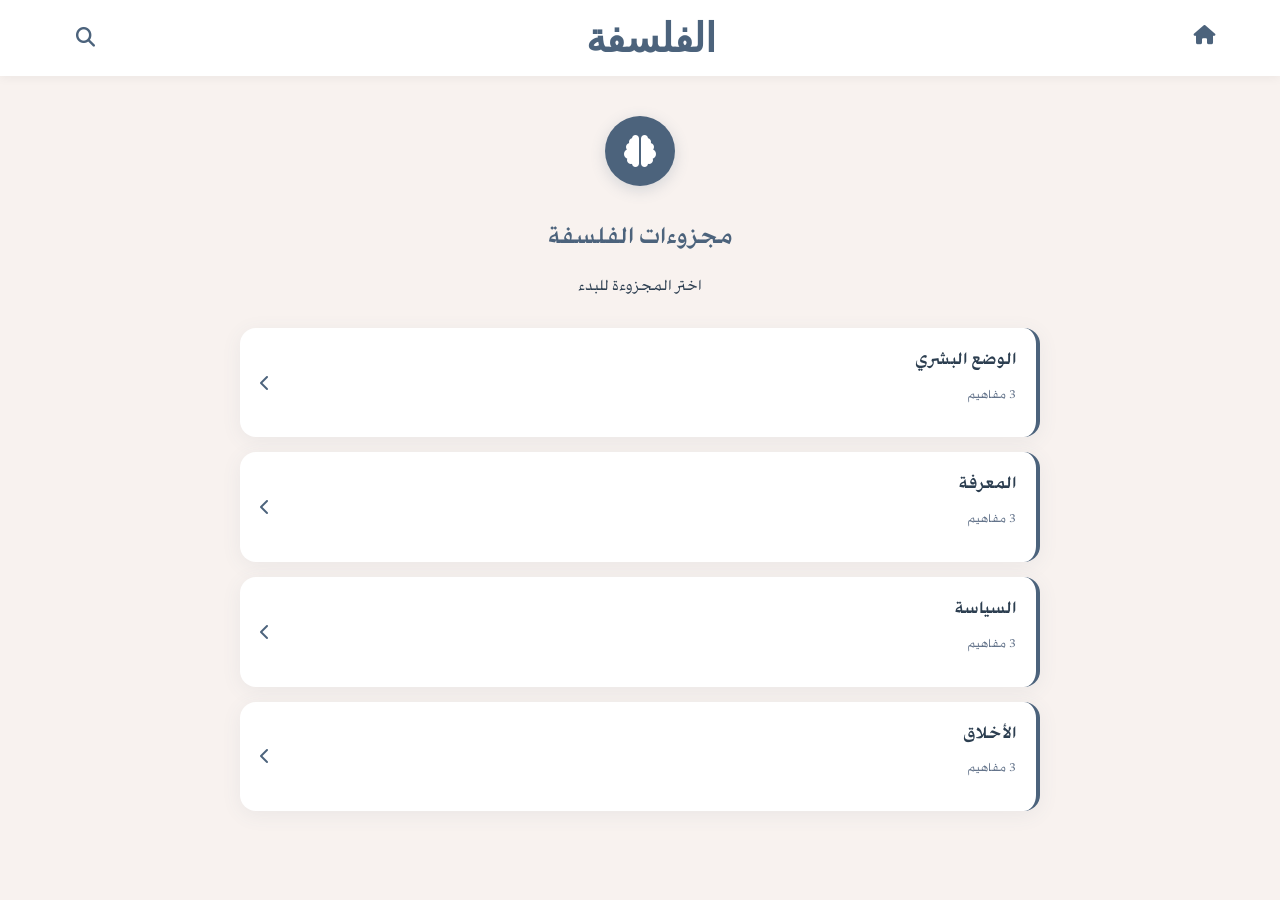
<file: index.html>
<!DOCTYPE html>
<html lang="ar" dir="rtl">
<head>
    <meta charset="UTF-8">
    <meta name="viewport" content="width=device-width, initial-scale=1.0">
    <meta name="description" content="تطبيق مراجعة الفلسفة لتلاميذ الباكالوريا - العلوم الإنسانية. ابحث عن مفاهيم وأطروحات فلسفية بسهولة.">
    <meta name="keywords" content="فلسفة, باكالوريا, مراجعة, مفاهيم, أطروحات, علوم إنسانية, تعليم">
    <meta name="author" content="Manus Philosophy App">
    <meta name="robots" content="index, follow">
    <meta property="og:title" content="مراجعة الفلسفة - 2باك">
    <meta property="og:description" content="تطبيق ويب لمراجعة الفلسفة مع بحث متقدم وعمل بدون إنترنت.">
    <meta property="og:type" content="website">
    <meta name="twitter:card" content="summary_large_image">
    <title>الفلسفة - منصة المراجعة</title>
    <link rel="stylesheet" href="https://cdnjs.cloudflare.com/ajax/libs/font-awesome/6.4.0/css/all.min.css">
    <link rel="stylesheet" href="ph-style.css">
    <link rel="manifest" href="manifest.json">
<meta name="apple-mobile-web-app-capable" content="yes">
<meta name="apple-mobile-web-app-status-bar-style" content="default">
<meta name="apple-mobile-web-app-title" content="فلسفة 2باك">
<meta name="mobile-web-app-capable" content="yes">
<meta name="theme-color" content="#4C637C">
<link rel="icon" href="img.jpg"/>
</head>
<body>

    <!-- Header بسيط -->
    <header class="simple-header">
        <a href="index.html" class="back-btn">
            <i class="fas fa-home"></i>
        </a>
        <div class="header-title" id="header-title">الفلسفة</div>
        <button class="search-btn" id="search-btn" title="ابحث (Ctrl+K)">
            <i class="fas fa-search"></i>
        </button>
    </header>

    <main>
        <!-- شريط البحث -->
        <div id="search-modal" class="search-modal hidden">
            <div class="search-container">
                <input type="text" id="search-input" class="search-input" placeholder="ابحث عن مفاهيم، أطروحات، فلاسفة..." autofocus>
                <div id="search-results" class="search-results"></div>
                <div class="search-hint">اضغط ESC للإغلاق</div>
            </div>
        </div>

        <!-- المستوى 1: المجزوءات -->
        <section id="modules-view" class="view active">
            <div class="subject-header">
                <div class="icon-circle" style="display: inline-flex; margin: 0 auto 15px;"><i class="fas fa-brain" style="color: #FFFFFF;"></i></div>
                <h1>مجزوءات الفلسفة</h1>
                <p>اختر المجزوءة للبدء</p>
            </div>
            <div id="modules-container" class="modules-grid"></div>
        </section>

        <!-- المستوى 2: مفاهيم المجزوءة -->
        <section id="concepts-view" class="view hidden">
            <button class="back-nav-btn" onclick="goToModules()"><i class="fas fa-arrow-right"></i> عودة للمجزوءات</button>
            <h2 id="selected-module-title" class="section-title"></h2>
            <div id="concepts-container" class="concepts-list"></div>
        </section>

        <!-- المستوى 3: محاور المفهوم -->
        <section id="axes-view" class="view hidden">
            <button class="back-nav-btn" onclick="goToConcepts()"><i class="fas fa-arrow-right"></i> عودة للمفاهيم</button>
            <h2 id="selected-concept-title" class="section-title"></h2>
            <div id="axes-container" class="axes-grid"></div>
        </section>

        <!-- المستوى 4: عرض الدرس المتكامل (بدون تبويبات) -->
        <section id="lesson-view" class="view hidden">
            <!-- شريط التنقل Breadcrumb -->
            <nav class="breadcrumb" id="breadcrumb-nav">
                <!-- سيتم ملؤه بواسطة JS -->
            </nav>

            <div class="lesson-container">
                <!-- 1. الإشكال -->
                <div class="lesson-section problem-section">
                    <div class="section-icon"><i class="fas fa-question-circle"></i></div>
                    <h2 class="section-heading">الإشكال</h2>
                    <p id="lesson-problem" class="problem-text"></p>
                </div>

                <!-- 2. المفاهيم -->
                <div class="lesson-section concepts-section">
                    <div class="section-icon"><i class="fas fa-book-open"></i></div>
                    <h2 class="section-heading">المفاهيم</h2>
                    <div id="lesson-concepts" class="concepts-grid-detail"></div>
                </div>

                <!-- 3. الأطروحات -->
                <div class="lesson-section theses-section">
                    <div class="section-icon"><i class="fas fa-users"></i></div>
                    <h2 class="section-heading">الأطروحات الفلسفية</h2>
                    <div id="lesson-theses" class="theses-stream"></div>
                </div>
                
                <!-- زر الأشكال (اختياري إذا توفرت صور لاحقاً) -->
                <div class="lesson-section diagrams-section" style="display:none;" id="diagrams-sec">
                    <div class="section-icon"><i class="fas fa-project-diagram"></i></div>
                    <h2 class="section-heading">الأشكال البيانية</h2>
                    <p style="text-align:center; color:#94a3b8;">قريباً...</p>
                </div>
            </div>
            
            <div class="lesson-footer">
                <button class="finish-btn" onclick="goToAxes()">إنهاء الدرس والعودة</button>
            </div>
        </section>
    </main>

    <script src="ph-main.js"></script>
    <script>
        function goToModules() { switchView('modules-view'); document.getElementById('header-title').textContent = 'الفلسفة'; }
        function goToConcepts() { switchView('concepts-view'); }
        function goToAxes() { switchView('axes-view'); }
        
        function switchView(viewId) {
            document.querySelectorAll('.view').forEach(el => { el.classList.remove('active'); el.classList.add('hidden'); });
            document.getElementById(viewId).classList.remove('hidden');
            document.getElementById(viewId).classList.add('active');
            window.scrollTo(0,0);
        }
        // ==================== PWA Code ====================
let deferredPrompt;
let isInstalled = localStorage.getItem('pwa-installed') === 'true';

// التحقق إذا كان التطبيق مثبتاً بالفعل
if (window.matchMedia('(display-mode: standalone)').matches || window.navigator.standalone === true) {
    isInstalled = true;
    localStorage.setItem('pwa-installed', 'true');
}

// عرض رسالة التثبيت
function showInstallBanner() {
    if (isInstalled) return;
    if (document.getElementById('installBanner')) return;
    
    const banner = document.createElement('div');
    banner.id = 'installBanner';
    banner.className = 'install-banner';
    banner.innerHTML = `
        <div class="install-banner-content">
            <div class="install-banner-icon">
                <i class="fas fa-download"></i>
            </div>
            <div class="install-banner-text">
                <div class="install-banner-title">ثبّت التطبيق</div>
                <div class="install-banner-subtitle">استخدم التطبيق بدون إنترنت</div>
            </div>
        </div>
        <div class="install-banner-buttons">
            <button class="install-btn" id="confirmInstall"><i class="fas fa-plus-circle"></i> تثبيت</button>
            <button class="close-install-btn" id="closeInstallBanner"><i class="fas fa-times"></i></button>
        </div>
    `;
    document.body.appendChild(banner);
    
    setTimeout(() => banner.classList.add('show'), 100);
    
    document.getElementById('confirmInstall').addEventListener('click', () => {
        if (deferredPrompt) {
            deferredPrompt.prompt();
            deferredPrompt.userChoice.then(choiceResult => {
                if (choiceResult.outcome === 'accepted') {
                    isInstalled = true;
                    localStorage.setItem('pwa-installed', 'true');
                }
                deferredPrompt = null;
            });
        }
        banner.remove();
    });
    
    document.getElementById('closeInstallBanner').addEventListener('click', () => {
        banner.classList.remove('show');
        setTimeout(() => banner.remove(), 400);
        localStorage.setItem('pwa-banner-dismissed', Date.now());
    });
}

// تسجيل Service Worker
if ('serviceWorker' in navigator) {
    navigator.serviceWorker.register('sw.js')
        .then(reg => console.log('SW registered:', reg.scope))
        .catch(err => console.log('SW failed:', err));
}

// الاستماع لحدث التثبيت
window.addEventListener('beforeinstallprompt', (e) => {
    e.preventDefault();
    deferredPrompt = e;
    
    const lastDismissed = localStorage.getItem('pwa-banner-dismissed');
    if (!lastDismissed || (Date.now() - parseInt(lastDismissed) > 7 * 24 * 60 * 60 * 1000)) {
        if (!isInstalled && !document.getElementById('installBanner')) {
            showInstallBanner();
        }
    }
});

// عند تثبيت التطبيق
window.addEventListener('appinstalled', () => {
    isInstalled = true;
    localStorage.setItem('pwa-installed', 'true');
    const banner = document.getElementById('installBanner');
    if (banner) banner.remove();
});
    </script>
    
</body>
</html>
</file>
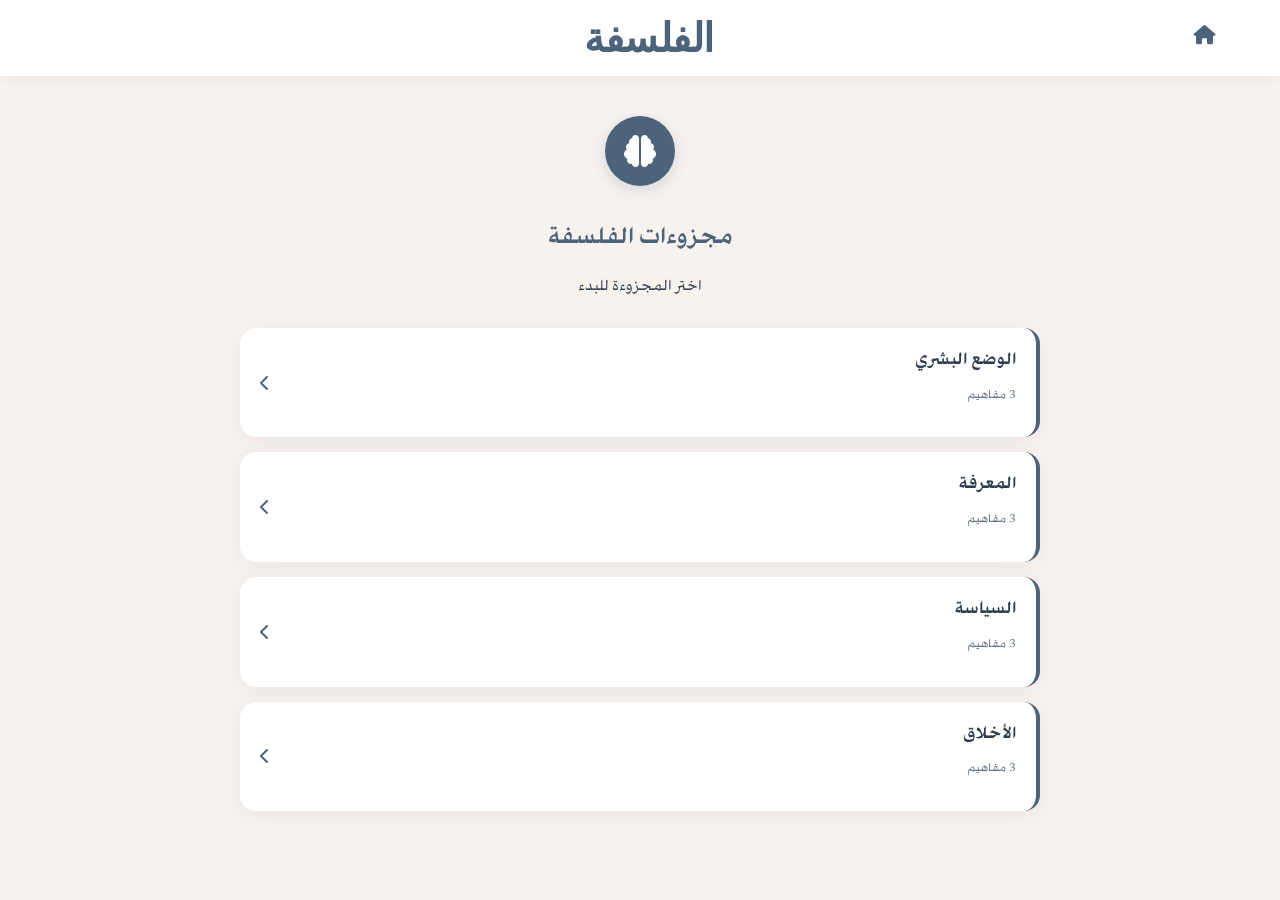
<file: index .html>
<!DOCTYPE html>
<html lang="ar" dir="rtl">
<head>
    <meta charset="UTF-8">
    <meta name="viewport" content="width=device-width, initial-scale=1.0">
    <title>الفلسفة - منصة المراجعة</title>
    <link rel="stylesheet" href="https://cdnjs.cloudflare.com/ajax/libs/font-awesome/6.4.0/css/all.min.css">
    <link rel="stylesheet" href="ph-style.css">
<link rel="manifest" href="manifest.json">
<meta name="apple-mobile-web-app-capable" content="yes">
<meta name="apple-mobile-web-app-status-bar-style" content="default">
<meta name="apple-mobile-web-app-title" content="فلسفة 2باك">
<meta name="mobile-web-app-capable" content="yes">
<meta name="theme-color" content="#0f766e">
<link rel="icon" href="img.jpg"/>
</head>
<body>

    <!-- Header بسيط -->
    <header class="simple-header">
        <a href="index.html" class="back-btn">
            <i class="fas fa-home"></i>
        </a>
        <div class="header-title" id="header-title">الفلسفة</div>
        <div style="width: 40px;"></div>
    </header>

    <main>
        <!-- المستوى 1: المجزوءات -->
        <section id="modules-view" class="view active">
            <div class="subject-header">
                <div class="icon-circle"><i class="fas fa-brain"></i></div>
                <h1>مجزوءات الفلسفة</h1>
                <p>اختر المجزوءة للبدء</p>
            </div>
            <div id="modules-container" class="modules-grid"></div>
        </section>

        <!-- المستوى 2: مفاهيم المجزوءة -->
        <section id="concepts-view" class="view hidden">
            <button class="back-nav-btn" onclick="goToModules()"><i class="fas fa-arrow-right"></i> عودة للمجزوءات</button>
            <h2 id="selected-module-title" class="section-title"></h2>
            <div id="concepts-container" class="concepts-list"></div>
        </section>

        <!-- المستوى 3: محاور المفهوم -->
        <section id="axes-view" class="view hidden">
            <button class="back-nav-btn" onclick="goToConcepts()"><i class="fas fa-arrow-right"></i> عودة للمفاهيم</button>
            <h2 id="selected-concept-title" class="section-title"></h2>
            <div id="axes-container" class="axes-grid"></div>
        </section>

        <!-- المستوى 4: عرض الدرس المتكامل (بدون تبويبات) -->
        <section id="lesson-view" class="view hidden">
            <!-- شريط التنقل Breadcrumb -->
            <nav class="breadcrumb" id="breadcrumb-nav">
                <!-- سيتم ملؤه بواسطة JS -->
            </nav>

            <div class="lesson-container">
                <!-- 1. الإشكال -->
                <div class="lesson-section problem-section">
                    <div class="section-icon"><i class="fas fa-question-circle"></i></div>
                    <h2 class="section-heading">الإشكال</h2>
                    <p id="lesson-problem" class="problem-text"></p>
                </div>

                <!-- 2. المفاهيم -->
                <div class="lesson-section concepts-section">
                    <div class="section-icon"><i class="fas fa-book-open"></i></div>
                    <h2 class="section-heading">المفاهيم</h2>
                    <div id="lesson-concepts" class="concepts-grid-detail"></div>
                </div>

                <!-- 3. الأطروحات -->
                <div class="lesson-section theses-section">
                    <div class="section-icon"><i class="fas fa-users"></i></div>
                    <h2 class="section-heading">الأطروحات الفلسفية</h2>
                    <div id="lesson-theses" class="theses-stream"></div>
                </div>
                
                <!-- زر الأشكال (اختياري إذا توفرت صور لاحقاً) -->
                <div class="lesson-section diagrams-section" style="display:none;" id="diagrams-sec">
                    <div class="section-icon"><i class="fas fa-project-diagram"></i></div>
                    <h2 class="section-heading">الأشكال البيانية</h2>
                    <p style="text-align:center; color:#94a3b8;">قريباً...</p>
                </div>
            </div>
            
            <div class="lesson-footer">
                <button class="finish-btn" onclick="goToAxes()">إنهاء الدرس والعودة</button>
            </div>
        </section>
    </main>

    <script src="ph-main.js"></script>
    <script>
        function goToModules() { switchView('modules-view'); document.getElementById('header-title').textContent = 'الفلسفة'; }
        function goToConcepts() { switchView('concepts-view'); }
        function goToAxes() { switchView('axes-view'); }
        
        function switchView(viewId) {
            document.querySelectorAll('.view').forEach(el => { el.classList.remove('active'); el.classList.add('hidden'); });
            document.getElementById(viewId).classList.remove('hidden');
            document.getElementById(viewId).classList.add('active');
            window.scrollTo(0,0);
        }
        // ==================== PWA Code ====================
let deferredPrompt;
let isInstalled = localStorage.getItem('pwa-installed') === 'true';

// التحقق إذا كان التطبيق مثبتاً بالفعل
if (window.matchMedia('(display-mode: standalone)').matches || window.navigator.standalone === true) {
    isInstalled = true;
    localStorage.setItem('pwa-installed', 'true');
}

// عرض رسالة التثبيت
function showInstallBanner() {
    if (isInstalled) return;
    if (document.getElementById('installBanner')) return;
    
    const banner = document.createElement('div');
    banner.id = 'installBanner';
    banner.className = 'install-banner';
    banner.innerHTML = `
        <div class="install-banner-content">
            <div class="install-banner-icon">
                <i class="fas fa-download"></i>
            </div>
            <div class="install-banner-text">
                <div class="install-banner-title">ثبّت التطبيق</div>
                <div class="install-banner-subtitle">استخدم التطبيق بدون إنترنت</div>
            </div>
        </div>
        <div class="install-banner-buttons">
            <button class="install-btn" id="confirmInstall"><i class="fas fa-plus-circle"></i> تثبيت</button>
            <button class="close-install-btn" id="closeInstallBanner"><i class="fas fa-times"></i></button>
        </div>
    `;
    document.body.appendChild(banner);
    
    setTimeout(() => banner.classList.add('show'), 100);
    
    document.getElementById('confirmInstall').addEventListener('click', () => {
        if (deferredPrompt) {
            deferredPrompt.prompt();
            deferredPrompt.userChoice.then(choiceResult => {
                if (choiceResult.outcome === 'accepted') {
                    isInstalled = true;
                    localStorage.setItem('pwa-installed', 'true');
                }
                deferredPrompt = null;
            });
        }
        banner.remove();
    });
    
    document.getElementById('closeInstallBanner').addEventListener('click', () => {
        banner.classList.remove('show');
        setTimeout(() => banner.remove(), 400);
        localStorage.setItem('pwa-banner-dismissed', Date.now());
    });
}

// تسجيل Service Worker
if ('serviceWorker' in navigator) {
    navigator.serviceWorker.register('sw.js')
        .then(reg => console.log('SW registered:', reg.scope))
        .catch(err => console.log('SW failed:', err));
}

// الاستماع لحدث التثبيت
window.addEventListener('beforeinstallprompt', (e) => {
    e.preventDefault();
    deferredPrompt = e;
    
    const lastDismissed = localStorage.getItem('pwa-banner-dismissed');
    if (!lastDismissed || (Date.now() - parseInt(lastDismissed) > 7 * 24 * 60 * 60 * 1000)) {
        if (!isInstalled && !document.getElementById('installBanner')) {
            showInstallBanner();
        }
    }
});

// عند تثبيت التطبيق
window.addEventListener('appinstalled', () => {
    isInstalled = true;
    localStorage.setItem('pwa-installed', 'true');
    const banner = document.getElementById('installBanner');
    if (banner) banner.remove();
});
    </script>
    
</body>
</html>
</file>
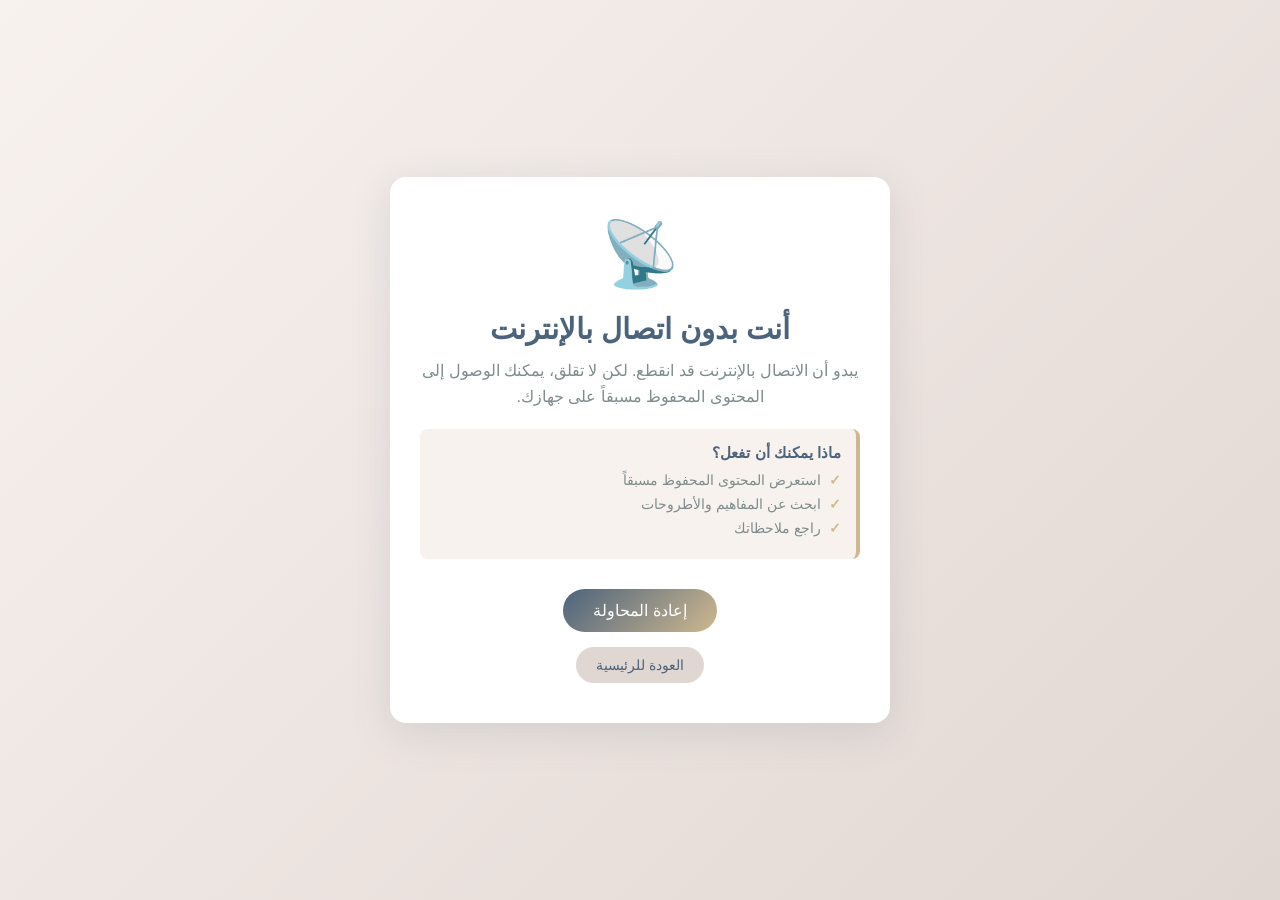
<file: offline.html>
<!DOCTYPE html>
<html lang="ar" dir="rtl">
<head>
    <meta charset="UTF-8">
    <meta name="viewport" content="width=device-width, initial-scale=1.0">
    <title>بدون اتصال - الفلسفة</title>
    <style>
        * {
            margin: 0;
            padding: 0;
            box-sizing: border-box;
        }

        body {
            font-family: 'Cairo', 'alyamama', sans-serif;
            background: linear-gradient(135deg, #F8F2EF 0%, #E1D7D2 100%);
            display: flex;
            align-items: center;
            justify-content: center;
            min-height: 100vh;
            padding: 20px;
        }

        .offline-container {
            background: white;
            border-radius: 16px;
            padding: 40px 30px;
            max-width: 500px;
            text-align: center;
            box-shadow: 0 10px 40px rgba(76, 99, 124, 0.15);
        }

        .offline-icon {
            font-size: 4rem;
            margin-bottom: 20px;
            animation: float 3s ease-in-out infinite;
        }

        @keyframes float {
            0%, 100% { transform: translateY(0px); }
            50% { transform: translateY(-10px); }
        }

        h1 {
            color: #4C637C;
            font-size: 1.8rem;
            margin-bottom: 12px;
            font-weight: 700;
        }

        p {
            color: #7F8C8D;
            font-size: 1rem;
            line-height: 1.6;
            margin-bottom: 20px;
        }

        .offline-tips {
            background: #F8F2EF;
            border-right: 4px solid #CEB88E;
            padding: 15px;
            border-radius: 8px;
            text-align: right;
            margin-bottom: 30px;
        }

        .offline-tips h3 {
            color: #4C637C;
            font-size: 0.95rem;
            margin-bottom: 10px;
        }

        .offline-tips ul {
            list-style: none;
            text-align: right;
        }

        .offline-tips li {
            color: #7F8C8D;
            font-size: 0.9rem;
            margin-bottom: 8px;
            padding-right: 20px;
            position: relative;
        }

        .offline-tips li:before {
            content: "✓";
            position: absolute;
            right: 0;
            color: #CEB88E;
            font-weight: bold;
        }

        .retry-btn {
            background: linear-gradient(135deg, #4C637C, #CEB88E);
            color: white;
            border: none;
            padding: 12px 30px;
            border-radius: 50px;
            font-size: 1rem;
            font-family: 'Cairo', sans-serif;
            cursor: pointer;
            transition: 0.3s;
            margin-bottom: 15px;
        }

        .retry-btn:hover {
            transform: scale(1.05);
            box-shadow: 0 5px 20px rgba(76, 99, 124, 0.3);
        }

        .home-btn {
            background: #E1D7D2;
            color: #4C637C;
            border: none;
            padding: 10px 20px;
            border-radius: 50px;
            font-size: 0.9rem;
            font-family: 'Cairo', sans-serif;
            cursor: pointer;
            transition: 0.3s;
            text-decoration: none;
            display: inline-block;
        }

        .home-btn:hover {
            background: #CEB88E;
            color: white;
        }
    </style>
</head>
<body>
    <div class="offline-container">
        <div class="offline-icon">📡</div>
        <h1>أنت بدون اتصال بالإنترنت</h1>
        <p>يبدو أن الاتصال بالإنترنت قد انقطع. لكن لا تقلق، يمكنك الوصول إلى المحتوى المحفوظ مسبقاً على جهازك.</p>
        
        <div class="offline-tips">
            <h3>ماذا يمكنك أن تفعل؟</h3>
            <ul>
                <li>استعرض المحتوى المحفوظ مسبقاً</li>
                <li>ابحث عن المفاهيم والأطروحات</li>
                <li>راجع ملاحظاتك</li>
            </ul>
        </div>

        <button class="retry-btn" onclick="location.reload()">إعادة المحاولة</button>
        <br>
        <a href="index.html" class="home-btn">العودة للرئيسية</a>
    </div>
</body>
</html>
</file>
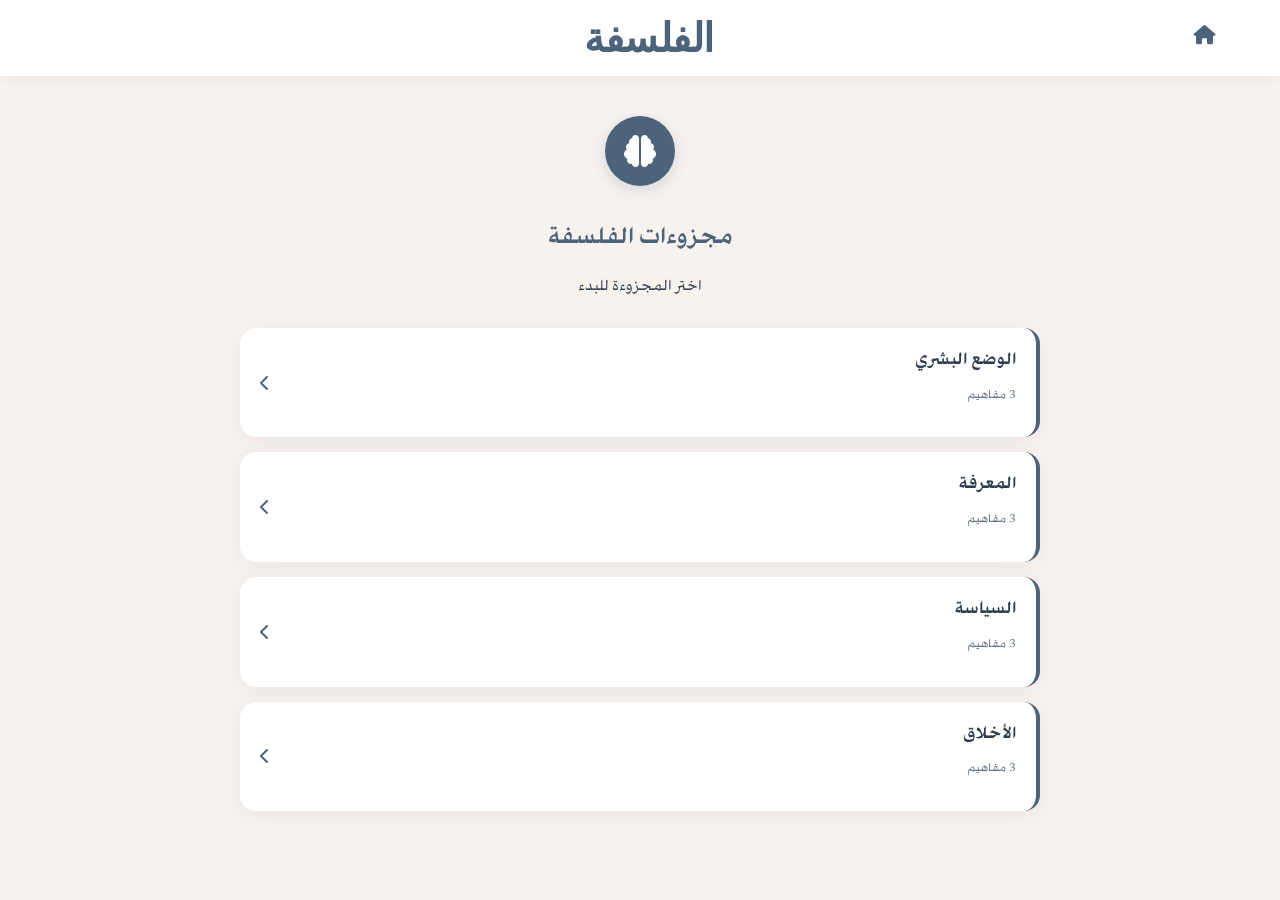
<file: ph-index .html>
<!DOCTYPE html>
<html lang="ar" dir="rtl">
<head>
    <meta charset="UTF-8">
    <meta name="viewport" content="width=device-width, initial-scale=1.0">
    <title>الفلسفة - منصة المراجعة</title>
    <link rel="stylesheet" href="https://cdnjs.cloudflare.com/ajax/libs/font-awesome/6.4.0/css/all.min.css">
    <link rel="stylesheet" href="ph-style.css">
<link rel="manifest" href="manifest.json">
<meta name="apple-mobile-web-app-capable" content="yes">
<meta name="apple-mobile-web-app-status-bar-style" content="default">
<meta name="apple-mobile-web-app-title" content="فلسفة 2باك">
<meta name="mobile-web-app-capable" content="yes">
<meta name="theme-color" content="#0f766e">
<link rel="icon" href="img.jpg"/>
</head>
<body>

    <!-- Header بسيط -->
    <header class="simple-header">
        <a href="index.html" class="back-btn">
            <i class="fas fa-home"></i>
        </a>
        <div class="header-title" id="header-title">الفلسفة</div>
        <div style="width: 40px;"></div>
    </header>

    <main>
        <!-- المستوى 1: المجزوءات -->
        <section id="modules-view" class="view active">
            <div class="subject-header">
                <div class="icon-circle"><i class="fas fa-brain"></i></div>
                <h1>مجزوءات الفلسفة</h1>
                <p>اختر المجزوءة للبدء</p>
            </div>
            <div id="modules-container" class="modules-grid"></div>
        </section>

        <!-- المستوى 2: مفاهيم المجزوءة -->
        <section id="concepts-view" class="view hidden">
            <button class="back-nav-btn" onclick="goToModules()"><i class="fas fa-arrow-right"></i> عودة للمجزوءات</button>
            <h2 id="selected-module-title" class="section-title"></h2>
            <div id="concepts-container" class="concepts-list"></div>
        </section>

        <!-- المستوى 3: محاور المفهوم -->
        <section id="axes-view" class="view hidden">
            <button class="back-nav-btn" onclick="goToConcepts()"><i class="fas fa-arrow-right"></i> عودة للمفاهيم</button>
            <h2 id="selected-concept-title" class="section-title"></h2>
            <div id="axes-container" class="axes-grid"></div>
        </section>

        <!-- المستوى 4: عرض الدرس المتكامل (بدون تبويبات) -->
        <section id="lesson-view" class="view hidden">
            <!-- شريط التنقل Breadcrumb -->
            <nav class="breadcrumb" id="breadcrumb-nav">
                <!-- سيتم ملؤه بواسطة JS -->
            </nav>

            <div class="lesson-container">
                <!-- 1. الإشكال -->
                <div class="lesson-section problem-section">
                    <div class="section-icon"><i class="fas fa-question-circle"></i></div>
                    <h2 class="section-heading">الإشكال</h2>
                    <p id="lesson-problem" class="problem-text"></p>
                </div>

                <!-- 2. المفاهيم -->
                <div class="lesson-section concepts-section">
                    <div class="section-icon"><i class="fas fa-book-open"></i></div>
                    <h2 class="section-heading">المفاهيم</h2>
                    <div id="lesson-concepts" class="concepts-grid-detail"></div>
                </div>

                <!-- 3. الأطروحات -->
                <div class="lesson-section theses-section">
                    <div class="section-icon"><i class="fas fa-users"></i></div>
                    <h2 class="section-heading">الأطروحات الفلسفية</h2>
                    <div id="lesson-theses" class="theses-stream"></div>
                </div>
                
                <!-- زر الأشكال (اختياري إذا توفرت صور لاحقاً) -->
                <div class="lesson-section diagrams-section" style="display:none;" id="diagrams-sec">
                    <div class="section-icon"><i class="fas fa-project-diagram"></i></div>
                    <h2 class="section-heading">الأشكال البيانية</h2>
                    <p style="text-align:center; color:#94a3b8;">قريباً...</p>
                </div>
            </div>
            
            <div class="lesson-footer">
                <button class="finish-btn" onclick="goToAxes()">إنهاء الدرس والعودة</button>
            </div>
        </section>
    </main>

    <script src="ph-main.js"></script>
    <script>
        function goToModules() { switchView('modules-view'); document.getElementById('header-title').textContent = 'الفلسفة'; }
        function goToConcepts() { switchView('concepts-view'); }
        function goToAxes() { switchView('axes-view'); }
        
        function switchView(viewId) {
            document.querySelectorAll('.view').forEach(el => { el.classList.remove('active'); el.classList.add('hidden'); });
            document.getElementById(viewId).classList.remove('hidden');
            document.getElementById(viewId).classList.add('active');
            window.scrollTo(0,0);
        }
        // ==================== PWA Code ====================
let deferredPrompt;
let isInstalled = localStorage.getItem('pwa-installed') === 'true';

// التحقق إذا كان التطبيق مثبتاً بالفعل
if (window.matchMedia('(display-mode: standalone)').matches || window.navigator.standalone === true) {
    isInstalled = true;
    localStorage.setItem('pwa-installed', 'true');
}

// عرض رسالة التثبيت
function showInstallBanner() {
    if (isInstalled) return;
    if (document.getElementById('installBanner')) return;
    
    const banner = document.createElement('div');
    banner.id = 'installBanner';
    banner.className = 'install-banner';
    banner.innerHTML = `
        <div class="install-banner-content">
            <div class="install-banner-icon">
                <i class="fas fa-download"></i>
            </div>
            <div class="install-banner-text">
                <div class="install-banner-title">ثبّت التطبيق</div>
                <div class="install-banner-subtitle">استخدم التطبيق بدون إنترنت</div>
            </div>
        </div>
        <div class="install-banner-buttons">
            <button class="install-btn" id="confirmInstall"><i class="fas fa-plus-circle"></i> تثبيت</button>
            <button class="close-install-btn" id="closeInstallBanner"><i class="fas fa-times"></i></button>
        </div>
    `;
    document.body.appendChild(banner);
    
    setTimeout(() => banner.classList.add('show'), 100);
    
    document.getElementById('confirmInstall').addEventListener('click', () => {
        if (deferredPrompt) {
            deferredPrompt.prompt();
            deferredPrompt.userChoice.then(choiceResult => {
                if (choiceResult.outcome === 'accepted') {
                    isInstalled = true;
                    localStorage.setItem('pwa-installed', 'true');
                }
                deferredPrompt = null;
            });
        }
        banner.remove();
    });
    
    document.getElementById('closeInstallBanner').addEventListener('click', () => {
        banner.classList.remove('show');
        setTimeout(() => banner.remove(), 400);
        localStorage.setItem('pwa-banner-dismissed', Date.now());
    });
}

// تسجيل Service Worker
if ('serviceWorker' in navigator) {
    navigator.serviceWorker.register('sw.js')
        .then(reg => console.log('SW registered:', reg.scope))
        .catch(err => console.log('SW failed:', err));
}

// الاستماع لحدث التثبيت
window.addEventListener('beforeinstallprompt', (e) => {
    e.preventDefault();
    deferredPrompt = e;
    
    const lastDismissed = localStorage.getItem('pwa-banner-dismissed');
    if (!lastDismissed || (Date.now() - parseInt(lastDismissed) > 7 * 24 * 60 * 60 * 1000)) {
        if (!isInstalled && !document.getElementById('installBanner')) {
            showInstallBanner();
        }
    }
});

// عند تثبيت التطبيق
window.addEventListener('appinstalled', () => {
    isInstalled = true;
    localStorage.setItem('pwa-installed', 'true');
    const banner = document.getElementById('installBanner');
    if (banner) banner.remove();
});
    </script>
    
</body>
</html>
</file>
<file: ph-style.css>
:root {
    --primary: #4C637C;
    --primary-light: #CEB88E;
    --bg-color: #F8F2EF;
    --card-bg: #FFFFFF;
    --text-main: #2C3E50;
    --text-sec: #7F8C8D;
    --accent-gold: #CEB88E;
    --accent-sky: #C8D7E1;
    --accent-taupe: #E1D7D2;
    --radius: 16px;
    --shadow: 0 4px 20px rgba(76, 99, 124, 0.08);
}

@font-face {
    font-family: alyamama;
    src: url(alyamama.ttf);
}

@import url('https://fonts.googleapis.com/css2?family=Cairo:wght@300;400;500;600;700&display=swap');
    
    
    body {
        font-family: 'alyamama', sans-serif;
        background: var(--bg-color);
        color: var(--text-main);
        margin: 0;
        padding-bottom: 50px;
    }
    
    /* Header */
    .simple-header {
        display: flex;
        justify-content: space-between;
        align-items: center;
        padding: 15px 5%;
        background: #fff;
        box-shadow: 0 2px 10px rgba(0, 0, 0, 0.05);
        position: sticky;
        top: 0;
        z-index: 100;
    }
    
    .back-btn {
        text-decoration: none;
        color: var(--primary);
        font-size: 1.2rem;
    }
    
    .header-title {
        font-family: 'Cairo', sans-serif;
        font-weight: 700;
        font-size: 2.5rem;
        color: var(--primary);
        letter-spacing: -0.5px;
    }
    
    /* Views */
    .view {
        display: none;
        animation: fadeIn 0.4s;
        padding: 20px 5%;
        max-width: 800px;
        margin: 0 auto;
    }
    
    .view.active {
        display: block;
    }
    
    .view.hidden {
        display: none;
    }
    
    @keyframes fadeIn {
        from {
            opacity: 0;
            transform: translateY(10px);
        }
        
        to {
            opacity: 1;
            transform: translateY(0);
        }
    }
    
    /* Common */
    .subject-header {
        text-align: center;
        margin-bottom: 30px;
        padding-top: 20px;
    }
    
    .icon-circle {
        width: 70px;
        height: 70px;
        background: var(--primary);
        color: #FFFFFF;
        border-radius: 50%;
        display: inline-flex;
        align-items: center;
        justify-content: center;
        font-size: 2rem;
        margin-bottom: 15px;
        box-shadow: 0 4px 15px rgba(76, 99, 124, 0.2);
    }
    
    h1,
    h2 {
        font-family: 'alyamama',serif;
        color: var(--primary);
    }
    
    .section-title {
        font-size: 1.6rem;
        border-right: 4px solid var(--primary-light);
        padding-right: 15px;
        margin: 20px 0;
    }
    
    .back-nav-btn {
        background: none;
        border: none;
        color: var(--text-sec);
        font-family: 'Cairo', sans-serif;
        font-weight: 500;
        font-size: 1rem;
        cursor: pointer;
        display: flex;
        align-items: center;
        gap: 8px;
        margin-bottom: 15px;
    }
    
    .back-nav-btn:hover {
        color: var(--primary);
    }
    
    /* Lists (Modules, Concepts, Axes) */
    .modules-grid,
    .concepts-list,
    .axes-grid {
        display: grid;
        gap: 15px;
    }
    
    .module-card,
    .concept-item,
    .axis-card {
        background: #fff;
        padding: 20px;
        border-radius: var(--radius);
        box-shadow: var(--shadow);
        cursor: pointer;
        transition: 0.3s;
        border-right: 4px solid var(--primary);
        display: flex;
        align-items: center;
        justify-content: space-between;
    }
    
    .module-card:hover,
    .concept-item:hover,
    .axis-card:hover {
        transform: translateY(-3px);
        box-shadow: 0 8px 20px rgba(15, 118, 110, 0.15);
        border-right-width: 6px;
    }
    
    .module-info h3,
    .concept-item h4,
    .axis-card h3 {
        margin: 0;
        font-size: 1.1rem;
    }
    
    /* Lesson View (The Core Request) */
    .breadcrumb {
        background: #fff;
        padding: 10px 15px;
        border-radius: 50px;
        font-size: 0.85rem;
        color: var(--text-sec);
        margin-bottom: 20px;
        display: flex;
        align-items: center;
        gap: 8px;
        box-shadow: 0 2px 10px rgba(0, 0, 0, 0.03);
        overflow-x: auto;
        white-space: nowrap;
    }
    
    .breadcrumb span {
        color: var(--primary);
        font-weight: 700;
    }
    
    .breadcrumb i {
        font-size: 0.7rem;
        color: #cbd5e1;
    }
    
    .lesson-container {
        display: flex;
        flex-direction: column;
        gap: 30px;
    }
    
    .lesson-section {
        background: #fff;
        border-radius: var(--radius);
        box-shadow: var(--shadow);
        overflow: hidden;
        border: 1px solid #e2e8f0;
    }
    
    .section-icon {
        background: rgba(15, 118, 110, 0.1);
        color: var(--primary);
        padding: 15px;
        display: inline-block;
        border-bottom-left-radius: 50%;
        margin: -1px -1px 0 -1px;
        /* Align with border */
    }
    
    /* Fix icon position for RTL */
    .section-icon {
        float: right;
        border-bottom-left-radius: 0;
        border-bottom-right-radius: 50px;
    }
    
    .section-heading {
        margin: 0;
        padding: 15px 60px 15px 20px;
        font-size: 1.3rem;
        color: var(--text-main);
        border-bottom: 1px solid #f1f5f9;
    }
    
    /* Problem Section */
    .problem-text {
        padding: 20px;
        font-size: 1.2rem;
        line-height: 1.8;
        color: #d97706;
        font-weight: 600;
        background: #fffbeb;
        margin: 0;
        border-top: 1px dashed #fcd34d;
    }
    
    /* Concepts Grid inside Lesson */
    .concepts-grid-detail {
        display: grid;
        grid-template-columns: repeat(auto-fit, minmax(250px, 1fr));
        gap: 15px;
        padding: 20px;
    }
    
    .concept-card-detail {
        background: #f8fafc;
        padding: 15px;
        border-radius: 10px;
        border-right: 3px solid var(--primary-light);
    }
    
    .concept-term {
        font-weight: 700;
        color: var(--primary);
        display: block;
        margin-bottom: 8px;
        font-size: 1.1rem;
    }
    
    .concept-def {
        font-size: 0.95rem;
        color: var(--text-sec);
        line-height: 1.6;
        margin: 0;
    }
    
    /* Theses Stream */
    .theses-stream {
        padding: 20px;
        display: flex;
        flex-direction: column;
        gap: 20px;
    }
    
    .thesis-card {
        background: #fff;
        border: 1px solid #e2e8f0;
        border-radius: 12px;
        padding: 20px;
        position: relative;
    }
    
    .thesis-card::before {
        content: '';
        position: absolute;
        top: 0;
        right: 0;
        width: 4px;
        height: 100%;
        background: var(--primary);
        border-top-right-radius: 12px;
        border-bottom-right-radius: 12px;
    }
    
    .philosopher-tag {
        display: inline-block;
        background: var(--primary);
        color: #fff;
        padding: 4px 12px;
        border-radius: 20px;
        font-size: 0.85rem;
        font-weight: 700;
        margin-bottom: 12px;
    }
    
    .thesis-content {
        font-size: 1rem;
        line-height: 1.8;
        text-align: justify;
        color: #334155;
    }
    
    .thesis-quote {
        display: block;
        margin-top: 15px;
        padding: 10px;
        background: #f0fdfa;
        border-right: 3px solid var(--primary-light);
        font-style: italic;
        color: #0f766e;
        font-size: 0.95rem;
    }
    
    .lesson-footer {
        text-align: center;
        margin-top: 30px;
        margin-bottom: 50px;
    }
    
    .finish-btn {
        background: var(--primary);
        color: #fff;
        border: none;
        padding: 12px 30px;
        border-radius: 50px;
        font-size: 1rem;
        font-family: 'Cairo', sans-serif;
        font-weight: 600;
        cursor: pointer;
        transition: 0.3s;
    }
    
    .finish-btn:hover {
        background: var(--primary);
        transform: scale(1.05);
    }
    
    @media (max-width: 600px) {
        
        .module-card,
        .concept-item,
        .axis-card {
            flex-direction: column;
            align-items: flex-start;
            gap: 10px;
        }
        
        .section-heading {
            padding: 15px 50px 15px 15px;
            font-size: 1.1rem;
        }
        
        .concepts-grid-detail {
            grid-template-columns: 1fr;
        }
    }
    /* PWA Install Banner */
    .install-banner {
        position: fixed;
        bottom: 20px;
        left: 20px;
        right: 20px;
        background: linear-gradient(135deg, var(--primary), var(--primary-light));
        color: white;
        padding: 16px 20px;
        border-radius: 20px;
        display: flex;
        align-items: center;
        justify-content: space-between;
        gap: 15px;
        z-index: 1000;
        box-shadow: 0 10px 40px rgba(76, 99, 124, 0.3);
        transform: translateY(120px);
        transition: transform 0.4s ease;
    }

.install-banner.show {
    transform: translateY(0);
}

.install-banner-content {
    display: flex;
    align-items: center;
    gap: 15px;
    flex: 1;
}

.install-banner-icon {
    background: rgba(255,255,255,0.2);
    width: 48px;
    height: 48px;
    border-radius: 30px;
    display: flex;
    align-items: center;
    justify-content: center;
    font-size: 1.8rem;
}

.install-banner-text {
    flex: 1;
}

.install-banner-title {
    font-weight: bold;
    font-size: 1rem;
    margin-bottom: 4px;
}

.install-banner-subtitle {
    font-size: 0.8rem;
    opacity: 0.9;
}

.install-banner-buttons {
    display: flex;
    gap: 10px;
}

.install-btn {
    background: white;
    color: var(--primary);
    border: none;
    padding: 8px 18px;
    border-radius: 40px;
    font-weight: bold;
    cursor: pointer;
    font-size: 0.85rem;
}

.close-install-btn {
    background: rgba(255,255,255,0.2);
    border: 1px solid rgba(255,255,255,0.5);
    color: white;
    padding: 8px 18px;
    border-radius: 40px;
    cursor: pointer;
    font-size: 0.85rem;
}

@media (min-width: 768px) {
    .install-banner {
        left: auto;
        right: 20px;
        width: 380px;
        bottom: 20px;
    }
}

/* ===== Search Modal ===== */
.search-modal {
    position: fixed;
    top: 0;
    left: 0;
    right: 0;
    bottom: 0;
    background: rgba(0, 0, 0, 0.5);
    display: flex;
    align-items: flex-start;
    justify-content: center;
    padding-top: 80px;
    z-index: 2000;
    backdrop-filter: blur(4px);
}

.search-modal.hidden {
    display: none;
}

.search-container {
    background: white;
    border-radius: 12px;
    width: 90%;
    max-width: 500px;
    box-shadow: 0 10px 40px rgba(76, 99, 124, 0.2);
    overflow: hidden;
    animation: slideDown 0.3s ease;
}

@keyframes slideDown {
    from {
        opacity: 0;
        transform: translateY(-20px);
    }
    to {
        opacity: 1;
        transform: translateY(0);
    }
}

.search-input {
    width: 100%;
    padding: 16px 20px;
    border: none;
    font-size: 1rem;
    font-family: 'Cairo', sans-serif;
    color: var(--text-main);
    background: white;
}

.search-input:focus {
    outline: none;
    background: #F8F2EF;
}

.search-results {
    max-height: 400px;
    overflow-y: auto;
    border-top: 1px solid #E1D7D2;
}

.search-result-item {
    padding: 12px 20px;
    border-bottom: 1px solid #F8F2EF;
    cursor: pointer;
    transition: 0.2s;
}

.search-result-item:hover {
    background: #F8F2EF;
}

.search-result-title {
    font-weight: 600;
    color: var(--primary);
    margin-bottom: 4px;
}

.search-result-subtitle {
    font-size: 0.85rem;
    color: var(--text-sec);
}

.search-hint {
    padding: 8px 20px;
    font-size: 0.8rem;
    color: #94a3b8;
    background: #F8F2EF;
    text-align: center;
}

.search-btn {
    background: none;
    border: none;
    color: var(--primary);
    font-size: 1.2rem;
    cursor: pointer;
    padding: 8px 12px;
    transition: 0.2s;
}

.search-btn:hover {
    color: var(--primary-light);
    transform: scale(1.1);
}

/* ===== Loading Spinner ===== */
.loading-spinner {
    display: inline-block;
    width: 20px;
    height: 20px;
    border: 3px solid #E1D7D2;
    border-top-color: var(--primary);
    border-radius: 50%;
    animation: spin 0.8s linear infinite;
}

@keyframes spin {
    to { transform: rotate(360deg); }
}

.loading-container {
    display: flex;
    align-items: center;
    justify-content: center;
    padding: 40px 20px;
    color: var(--text-sec);
}

.loading-container .loading-spinner {
    margin-right: 12px;
}

/* ===== Toast Notifications ===== */
.toast {
    position: fixed;
    bottom: 20px;
    right: 20px;
    background: white;
    padding: 16px 20px;
    border-radius: 8px;
    box-shadow: 0 4px 20px rgba(76, 99, 124, 0.15);
    display: flex;
    align-items: center;
    gap: 12px;
    max-width: 300px;
    animation: slideInUp 0.3s ease;
    z-index: 1500;
}

@keyframes slideInUp {
    from {
        opacity: 0;
        transform: translateY(20px);
    }
    to {
        opacity: 1;
        transform: translateY(0);
    }
}

.toast.error {
    background: #fee;
    border-left: 4px solid #e74c3c;
}

.toast.success {
    background: #efe;
    border-left: 4px solid #27ae60;
}

.toast.info {
    background: #eef;
    border-left: 4px solid var(--primary);
}

.toast-icon {
    font-size: 1.2rem;
}

.toast-message {
    font-size: 0.95rem;
    color: var(--text-main);
}

@media (max-width: 600px) {
    .search-container {
        width: 95%;
        max-width: 100%;
    }

    .toast {
        left: 20px;
        right: 20px;
        max-width: none;
    }
}
</file>
